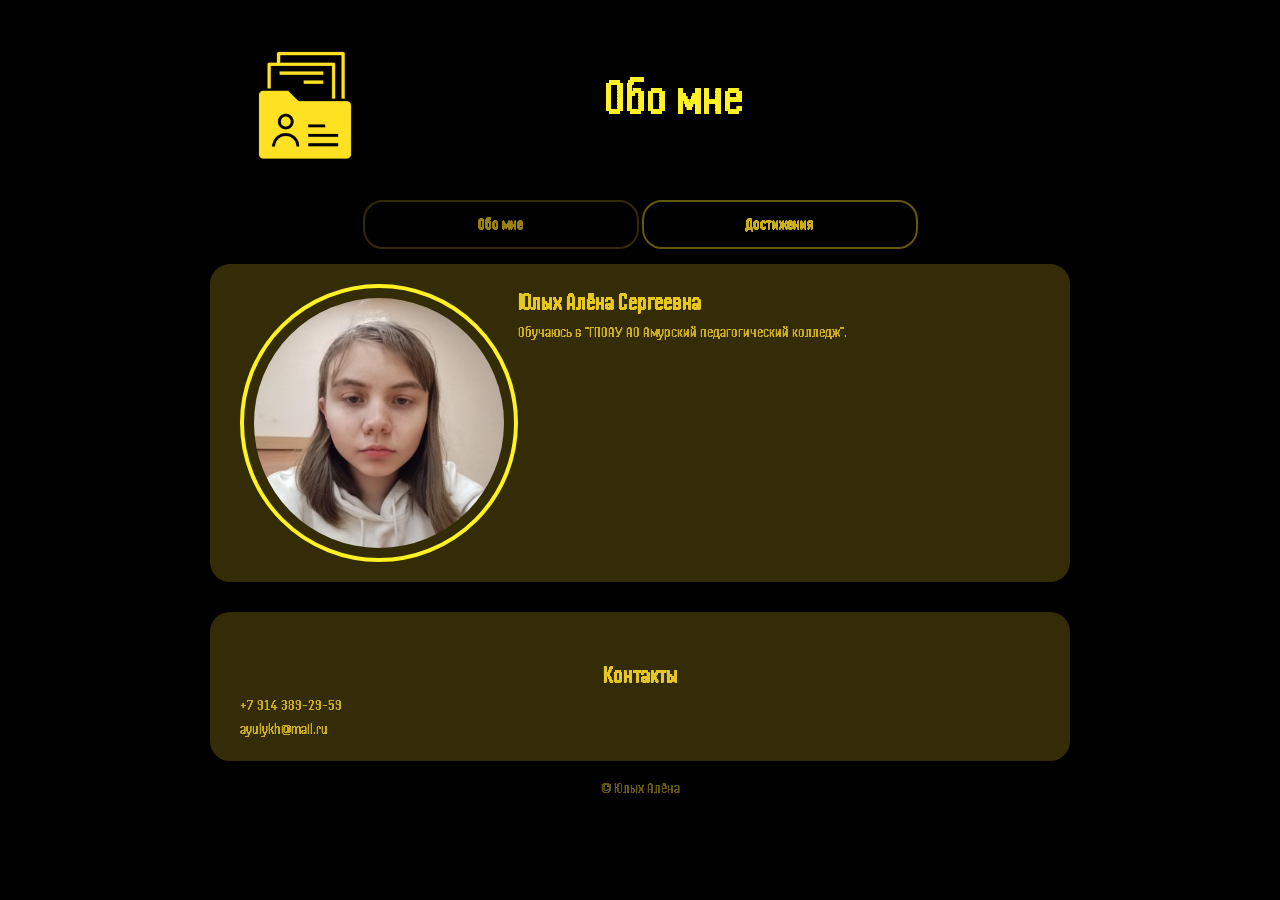
<file: index.html>
<!DOCTYPE html>
<html lang="en">
<head>
  <meta charset="UTF-8">
  <meta name="viewport" content="width=device-width, initial-scale=1.0">
  <title>Обо мне</title>
  <link rel="stylesheet" href="style.css">
<link rel="preconnect" href="https://fonts.googleapis.com">
<link rel="preconnect" href="https://fonts.gstatic.com" crossorigin>
<link href="https://fonts.googleapis.com/css2?family=Handjet:wght,ELSH@100..900,2&display=swap" rel="stylesheet">
</head>
<body>
  <header class="hat">
    <img id="logo" src="img/logo.png" class="logo">
    <h1>
      Обо мне
    </h1>
  </header>
  <div align="center">
    <a href="#" class="buttonoff">Обо мне</a>
    <a href="achievement.html" class="button">Достижения</a>
  </div>
  <section class="about">
  <img id="photo" src="img/photo.png" class="photo">
  <h3>Юлых Алёна Сергеевна</h3>
<p>
  Обучаюсь в "ГПОАУ АО Амурский педагогический колледж".
</p>
</section>
<section class="contacts">
<h2>Контакты</h2>
<ul>
  <li>+7 914 389-29-59</li>
  <li><a href="ayulykh@mail.ru">ayulykh@mail.ru</a></li>
</ul>
</section>
<footer class="footer">
  <p>
    © Юлых Алёна
  </p>
</footer>
</body>
</html>
</file>
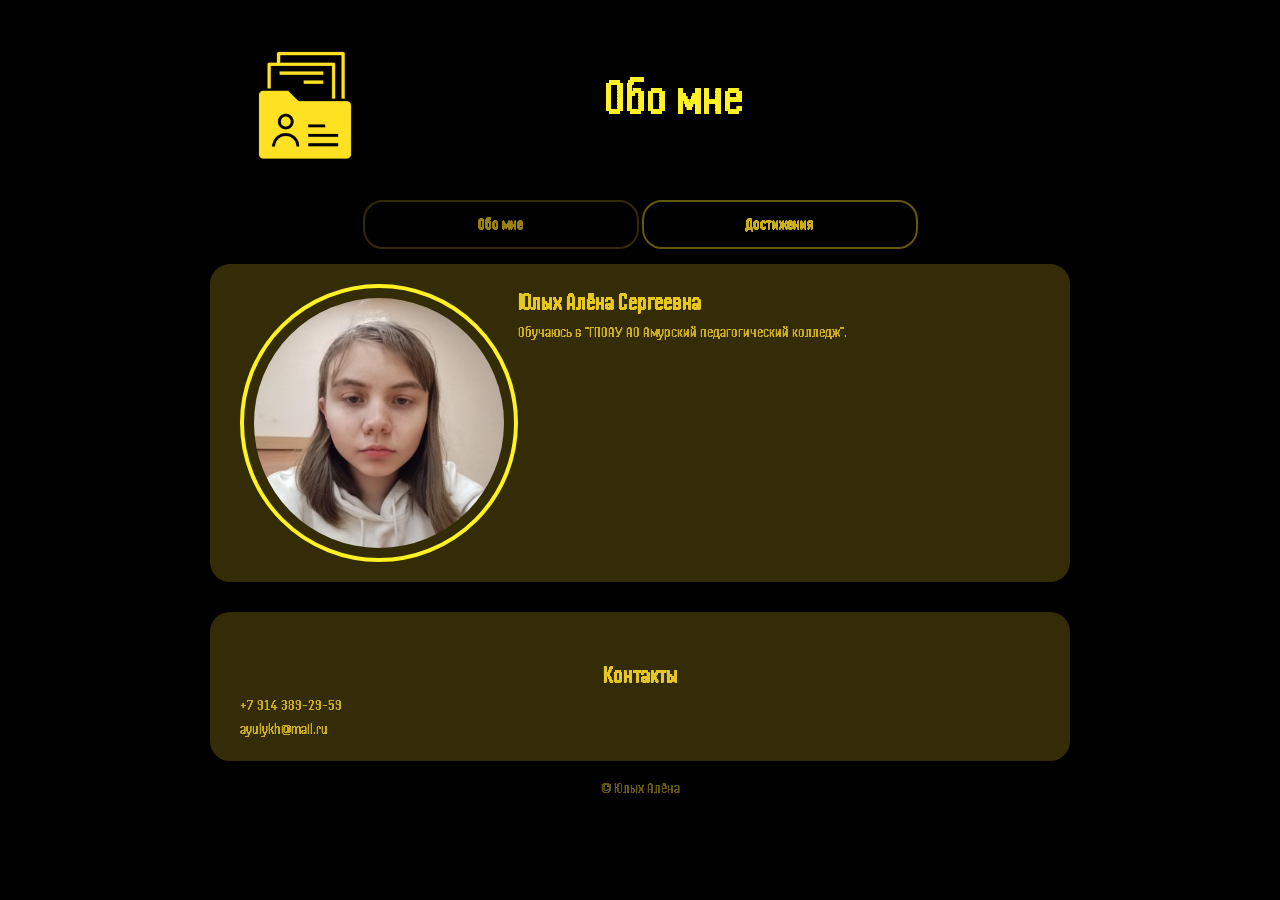
<file: about.html>
<!DOCTYPE html>
<html lang="en">
<head>
  <meta charset="UTF-8">
  <meta name="viewport" content="width=device-width, initial-scale=1.0">
  <title>Обо мне</title>
  <link rel="stylesheet" href="style.css">
<link rel="preconnect" href="https://fonts.googleapis.com">
<link rel="preconnect" href="https://fonts.gstatic.com" crossorigin>
<link href="https://fonts.googleapis.com/css2?family=Handjet:wght,ELSH@100..900,2&display=swap" rel="stylesheet">
</head>
<body>
  <header class="hat">
    <img id="logo" src="img/logo.png" class="logo">
    <h1>
      Обо мне
    </h1>
  </header>
  <div align="center">
    <a href="#" class="buttonoff">Обо мне</a>
    <a href="achievement.html" class="button">Достижения</a>
  </div>
  <section class="about">
  <img id="photo" src="img/photo.png" class="photo">
  <h3>Юлых Алёна Сергеевна</h3>
<p>
  Обучаюсь в "ГПОАУ АО Амурский педагогический колледж".
</p>
</section>
<section class="contacts">
<h2>Контакты</h2>
<ul>
  <li>+7 914 389-29-59</li>
  <li><a href="ayulykh@mail.ru">ayulykh@mail.ru</a></li>
</ul>
</section>
<footer class="footer">
  <p>
    © Юлых Алёна
  </p>
</footer>
</body>
</html>
</file>
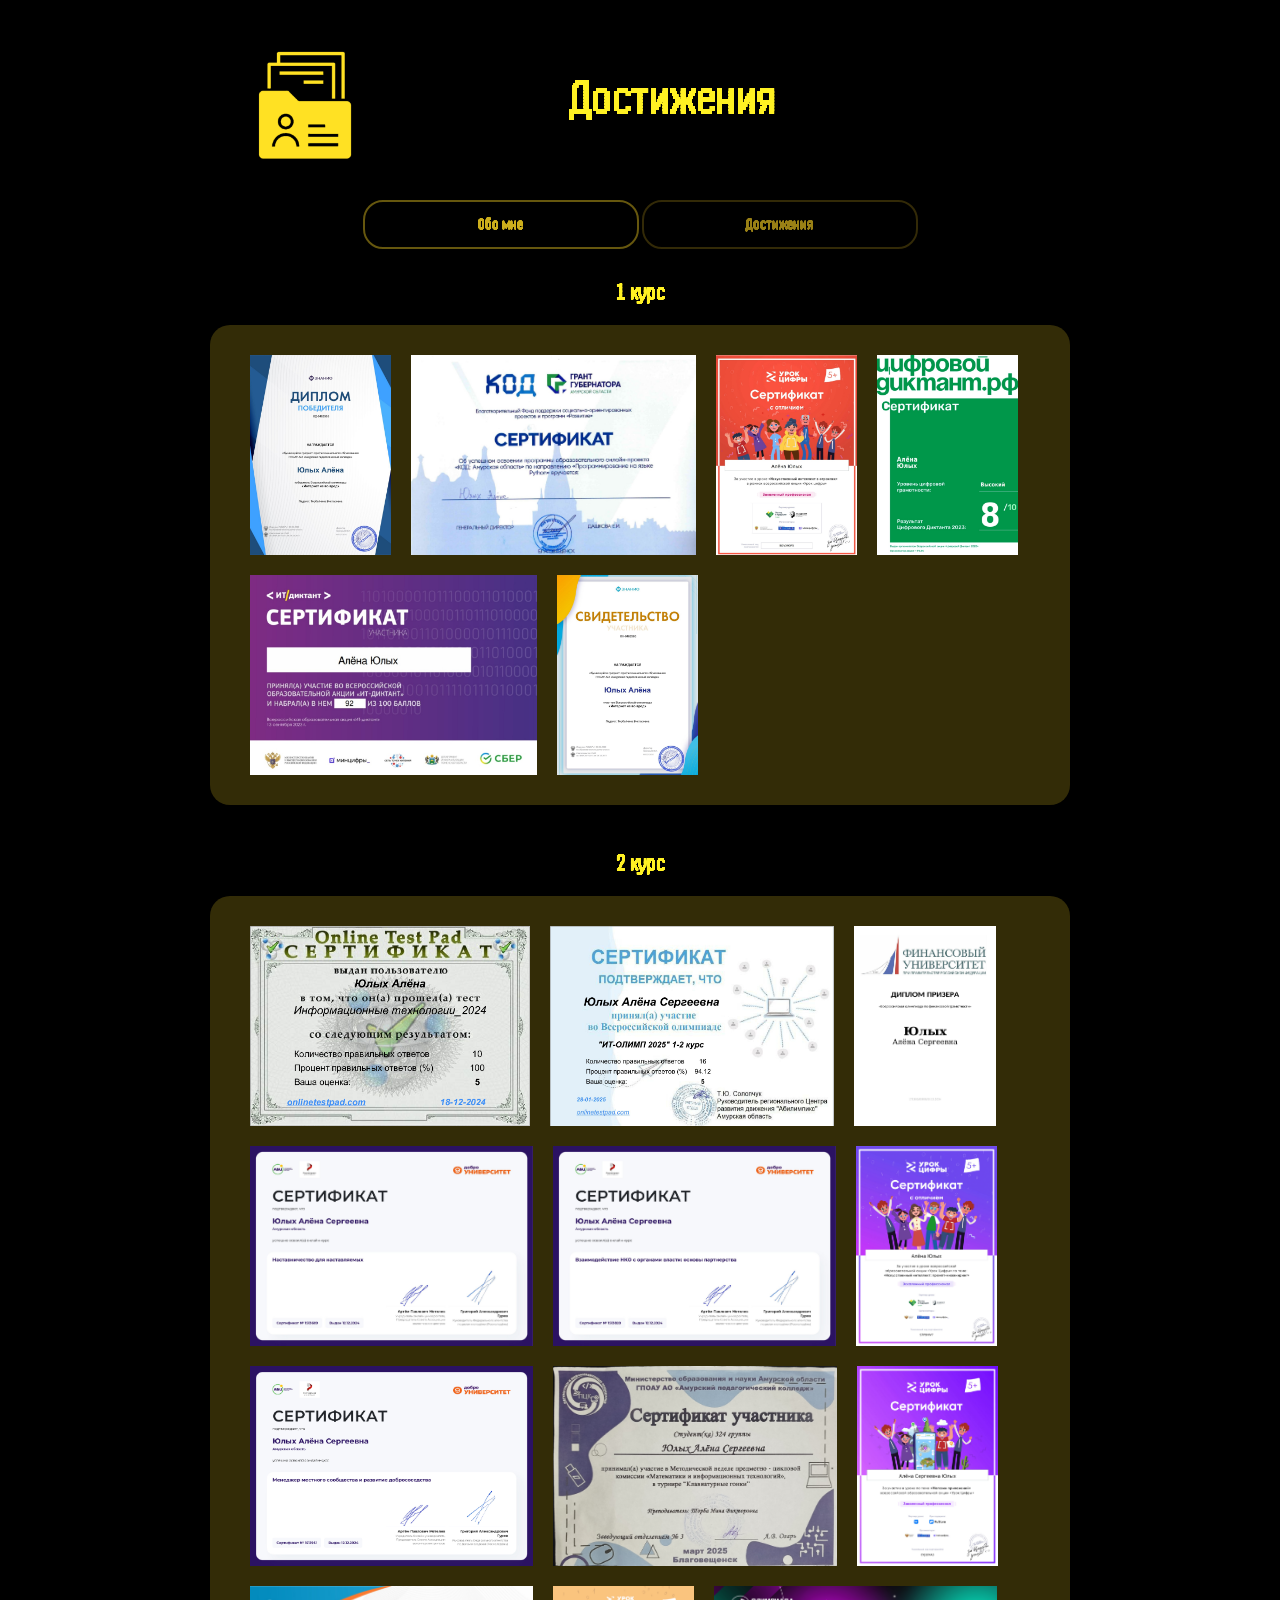
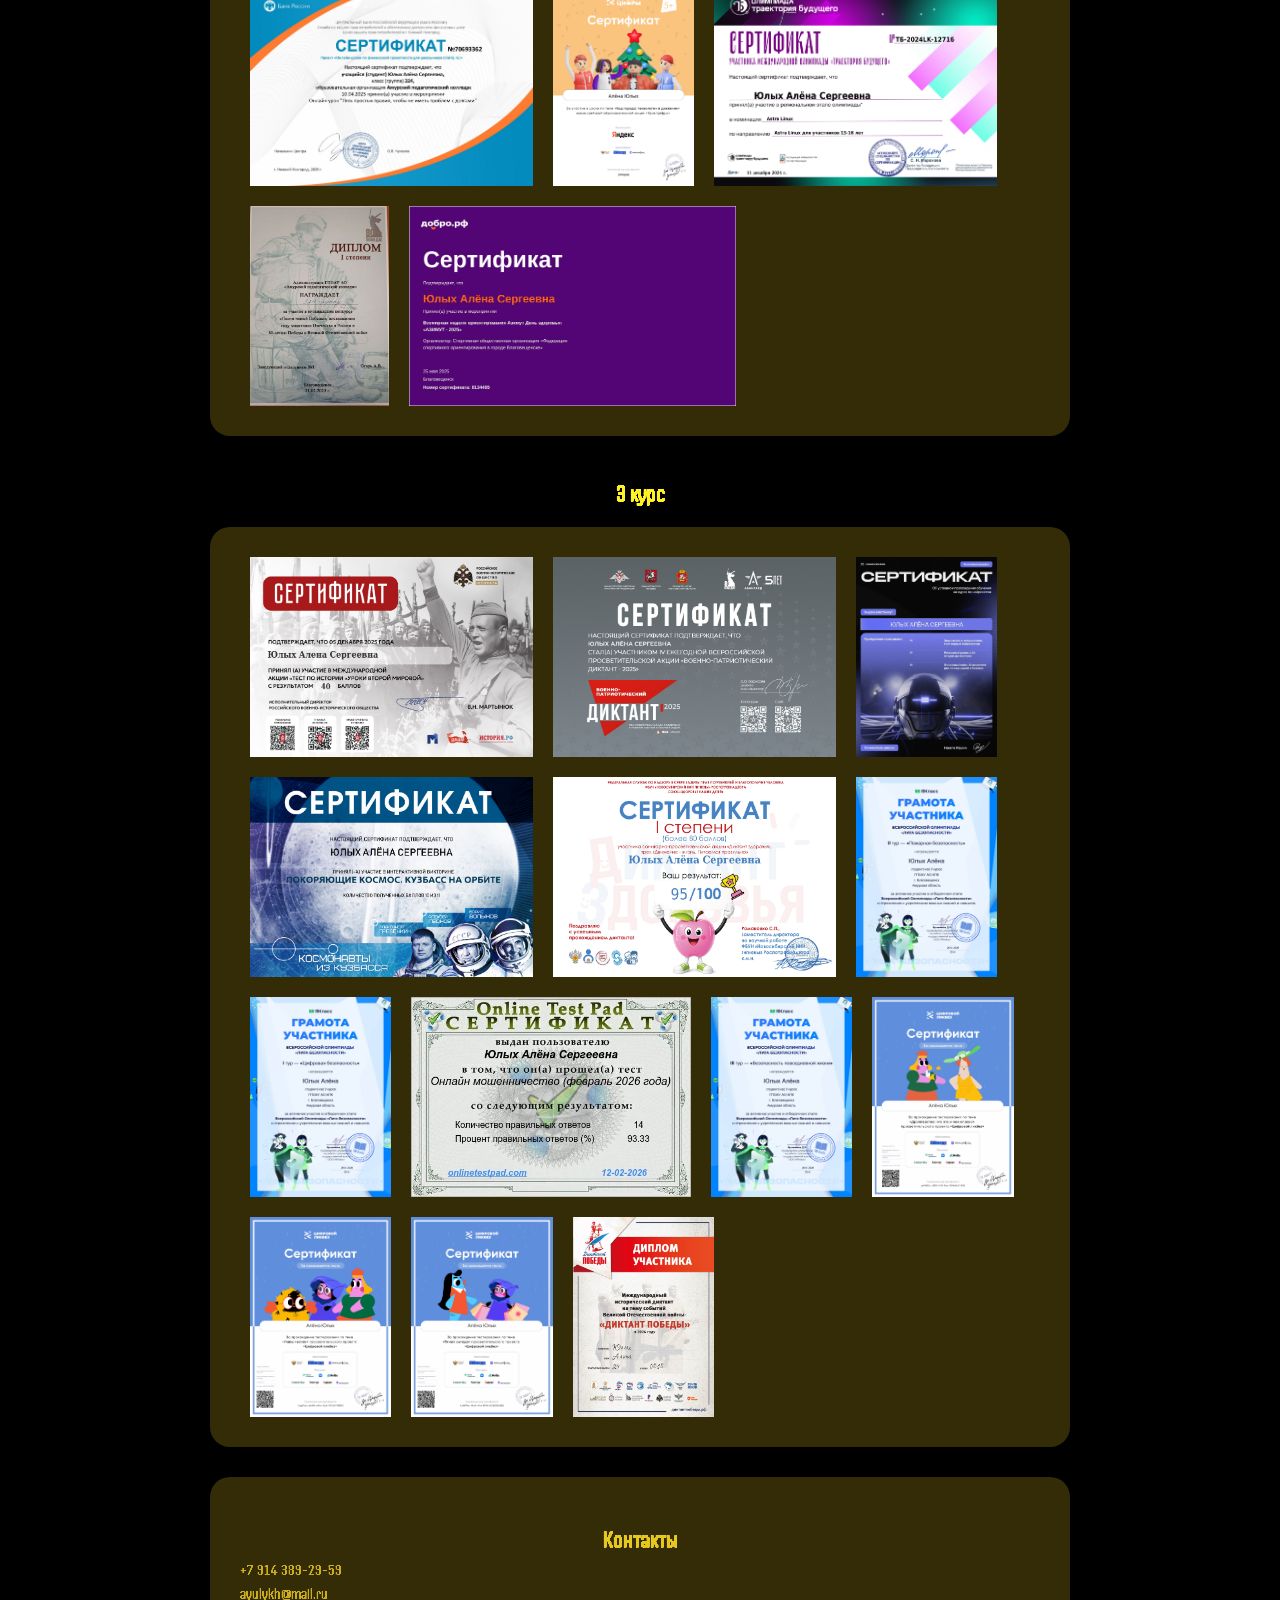
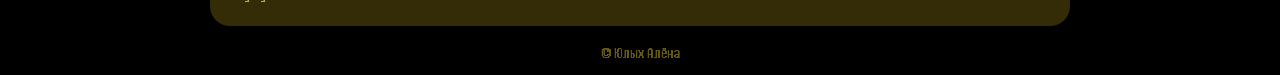
<file: achievement.html>
<!DOCTYPE html>
<html lang="en">
<head>
  <meta charset="UTF-8">
  <meta name="viewport" content="width=device-width, initial-scale=1.0">
  <title>Достижения</title>
  <link rel="stylesheet" href="style.css">
<link rel="preconnect" href="https://fonts.googleapis.com">
<link rel="preconnect" href="https://fonts.gstatic.com" crossorigin>
<link href="https://fonts.googleapis.com/css2?family=Handjet:wght,ELSH@100..900,2&display=swap" rel="stylesheet">
</head>
<body>
  <header class="hat">
    <img id="logo" src="img/logo.png" class="logo">
    <h1>
      Достижения
    </h1>
  </header>
  <div align="center">
    <a href="index.html" class="button">Обо мне</a>
    <a href="#" class="buttonoff">Достижения</a>
  </div>
<h2>
  1 курс
</h2>
<section class="cont">
  <img id="certificate" src="certificate/1 курс/1.jpg" class="cert">
  <img id="certificate" src="certificate/1 курс/2.jpg" class="cert">
  <img id="certificate" src="certificate/1 курс/4.jpg" class="cert">
  <img id="certificate" src="certificate/1 курс/5.jpg" class="cert">
  <img id="certificate" src="certificate/1 курс/3.jpg" class="cert">
  <img id="certificate" src="certificate/1 курс/6.jpg" class="cert">
</section>
<h2>
  2 курс
</h2>
<section class="cont">
  <img id="certificate" src="certificate/2 курс/1.jpg" class="cert">
  <img id="certificate" src="certificate/2 курс/2.jpg" class="cert">
  <img id="certificate" src="certificate/2 курс/3.jpg" class="cert">
  <img id="certificate" src="certificate/2 курс/4.jpg" class="cert">
  <img id="certificate" src="certificate/2 курс/5.jpg" class="cert">
  <img id="certificate" src="certificate/2 курс/7.jpg" class="cert">
  <img id="certificate" src="certificate/2 курс/6.jpg" class="cert">
  <img id="certificate" src="certificate/2 курс/11.jpg" class="cert">
  <img id="certificate" src="certificate/2 курс/9.jpg" class="cert">
  <img id="certificate" src="certificate/2 курс/13.jpg" class="cert">
  <img id="certificate" src="certificate/2 курс/8.jpg" class="cert">
  <img id="certificate" src="certificate/2 курс/12.jpg" class="cert">
  <img id="certificate" src="certificate/2 курс/10.jpg" class="cert">
  <img id="certificate" src="certificate/2 курс/15.jpg" class="cert">
</section>
<h2>
  3 курс
</h2>
<section class="cont">
  <img id="certificate" src="certificate/3 курс/1.jpg" class="cert">
  <img id="certificate" src="certificate/3 курс/2.jpg" class="cert">
  <img id="certificate" src="certificate/3 курс/3.jpg" class="cert">
  <img id="certificate" src="certificate/3 курс/4.jpg" class="cert">
  <img id="certificate" src="certificate/3 курс/5.jpg" class="cert">
  <img id="certificate" src="certificate/3 курс/6.jpg" class="cert">
  <img id="certificate" src="certificate/3 курс/7.jpg" class="cert">
  <img id="certificate" src="certificate/3 курс/8.jpg" class="cert">
  <img id="certificate" src="certificate/3 курс/9.jpg" class="cert">
  <img id="certificate" src="certificate/3 курс/10.jpg" class="cert">
  <img id="certificate" src="certificate/3 курс/11.jpg" class="cert">
  <img id="certificate" src="certificate/3 курс/12.jpg" class="cert">
  <img id="certificate" src="certificate/3 курс/13.jpg" class="cert">

</section>
<section class="contacts">
<h2>Контакты</h2>
<ul>
  <li>+7 914 389-29-59</li>
  <li><a href="ayulykh@mail.ru">ayulykh@mail.ru</a></li>
</ul>
</section>
<footer class="footer">
  <p>
    © Юлых Алёна
  </p>
</footer>
</body>
</html>
</file>
<file: style.css>
* {
  margin: 0;
  padding: 0;
}
body {
  background-color: black;
  font-family: "Handjet", sans-serif;
  color: #fff123;
  line-height: 1.5;
  display: flex;
  flex-direction: column;
  padding: 10px;
}
.hat {
  text-align: center;
}
.button {
  display:inline-block ;
  width: 20%;
  height: 25px;
  padding: 10px 10px 10px 10px;
  text-align: center;
  color:#ccae1c;
  background-color: black;
  text-decoration: none;
  border: 2px solid #66570e;
  border-radius: 20px;
  font-weight: bold;
}
h1 {
 text-align: center;
 margin-right: 325px;
 margin-top: 50px;
}
h2 {
  text-align: center;
  margin-top: 25px;
} 
.logo {
  float: left;
  padding: 20px 20px 20px 20px;
  width: 150px;
  height: auto;
  margin-left: 200px;
}
.photo {
  float: left;
  padding: 10px 10px 10px 10px;
  width: 250px;
  height: auto;
  border-radius: 50%;
  object-fit: fill;
  border: 4px solid #fff123;
}
body h1{
  font-size: 50px;
}
section{
  align-self: center;
  width: 100%;
  max-width: 800px;
  background-color: #332c07;
  padding: 20px 30px;
  margin-bottom: 15px;
  margin-top: 15px;
  border-radius: 20px;
}
section h3{
  font-size: 24px;
  color: #e5c720;
}
section h2{
  color: #e5c720;
}
section p{
  color: #ccae1c;
}
.contacts ul{
 color: #ccae1c;
 list-style: none;
}
.contacts a {
 color: #ccae1c;
 text-decoration: none;
}
.contacts a:hover{
  text-decoration: underline;
}
footer {
  margin-top: auto;
  font-size: 16px;
  align-self: center;
  color: #66570e;
}
.cont {
  align-self: center;
  width: 100%;
  max-width: 800px;
  background-color: #332c07;
  padding: 20px 30px;
  margin-bottom: 15px;
  margin-top: 15px;
  border-radius: 20px;
  object-fit: fill;
  display: inline-block; 
}
.cert {
  float: left;
  padding: 10px 10px 10px 10px;
  height: 200px;
  width: auto;
}
.buttonoff {
  display:inline-block ;
  width: 20%;
  height: 25px;
  padding: 10px 10px 10px 10px;
  text-align: center;
  color:#998015;
  background-color: black;
  text-decoration: none;
  border: 2px solid #332a07;
  border-radius: 20px;
  font-weight: bold;
}
</file>
